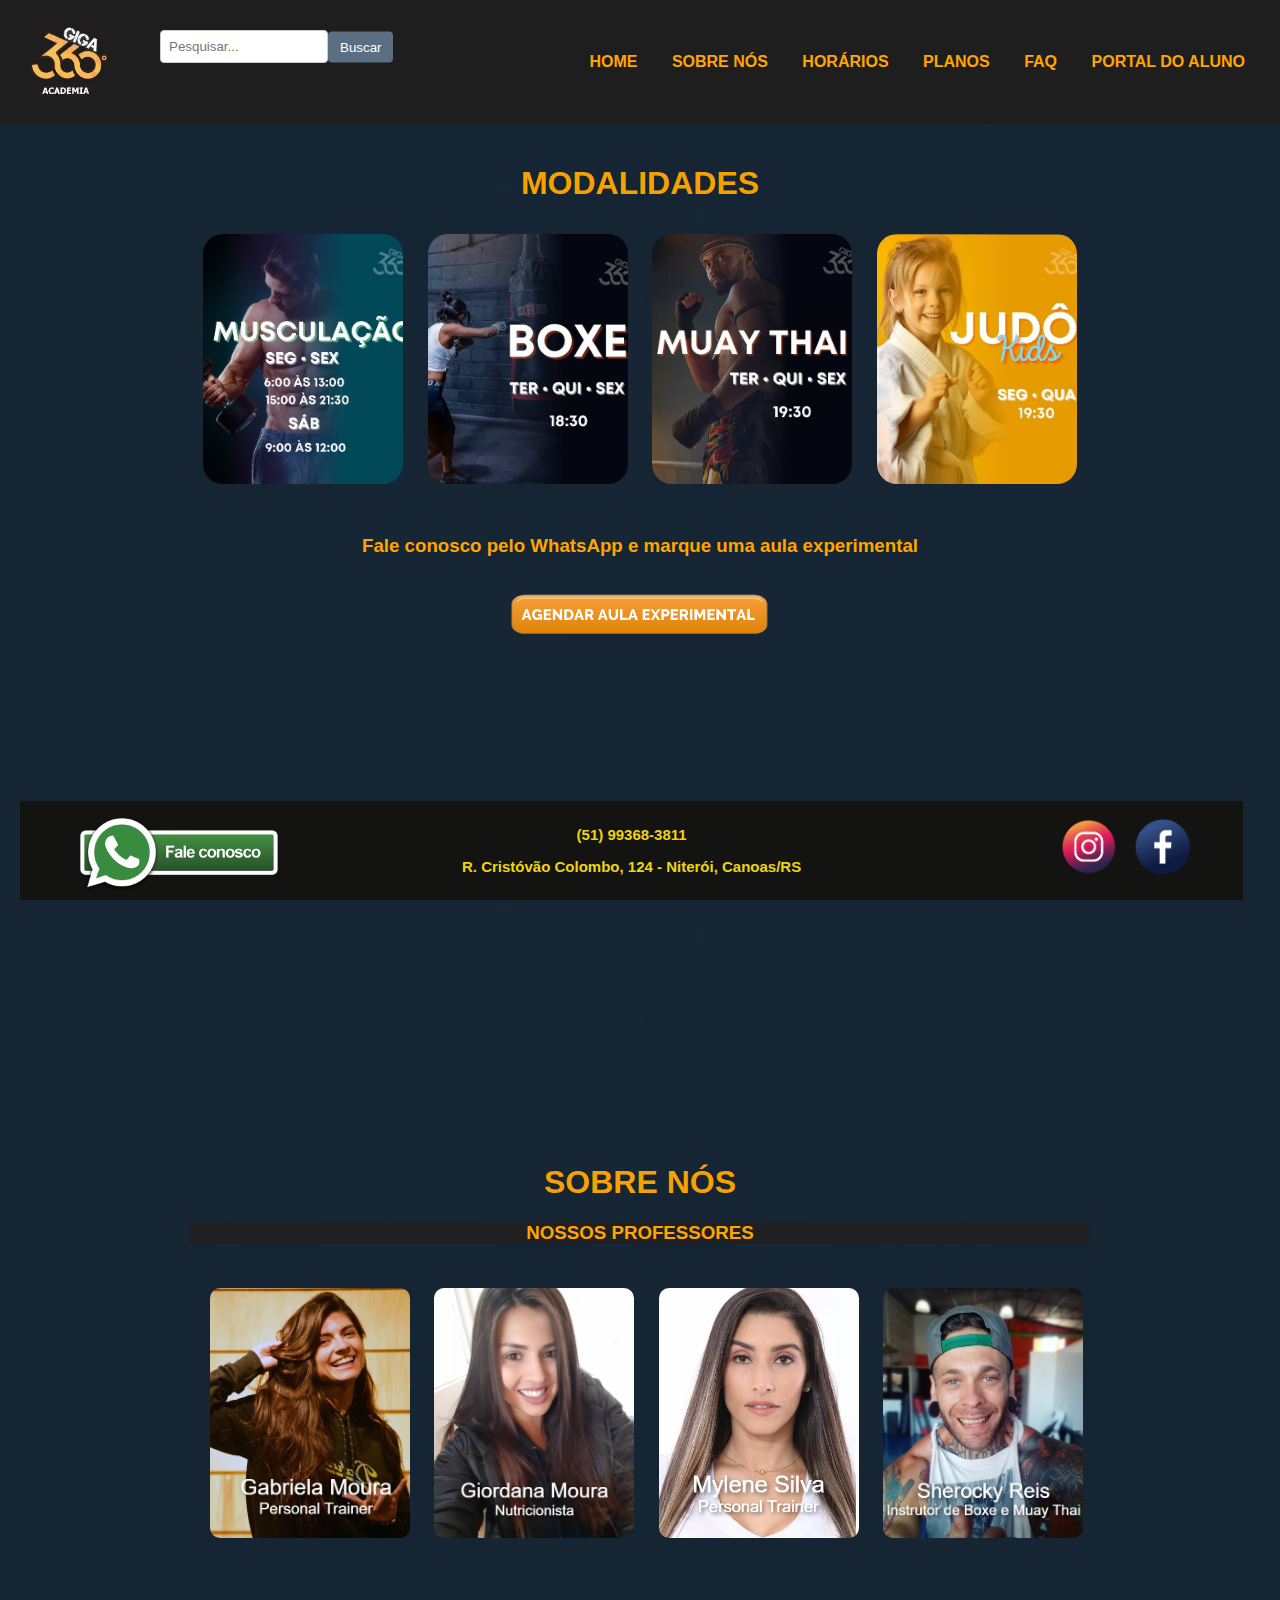
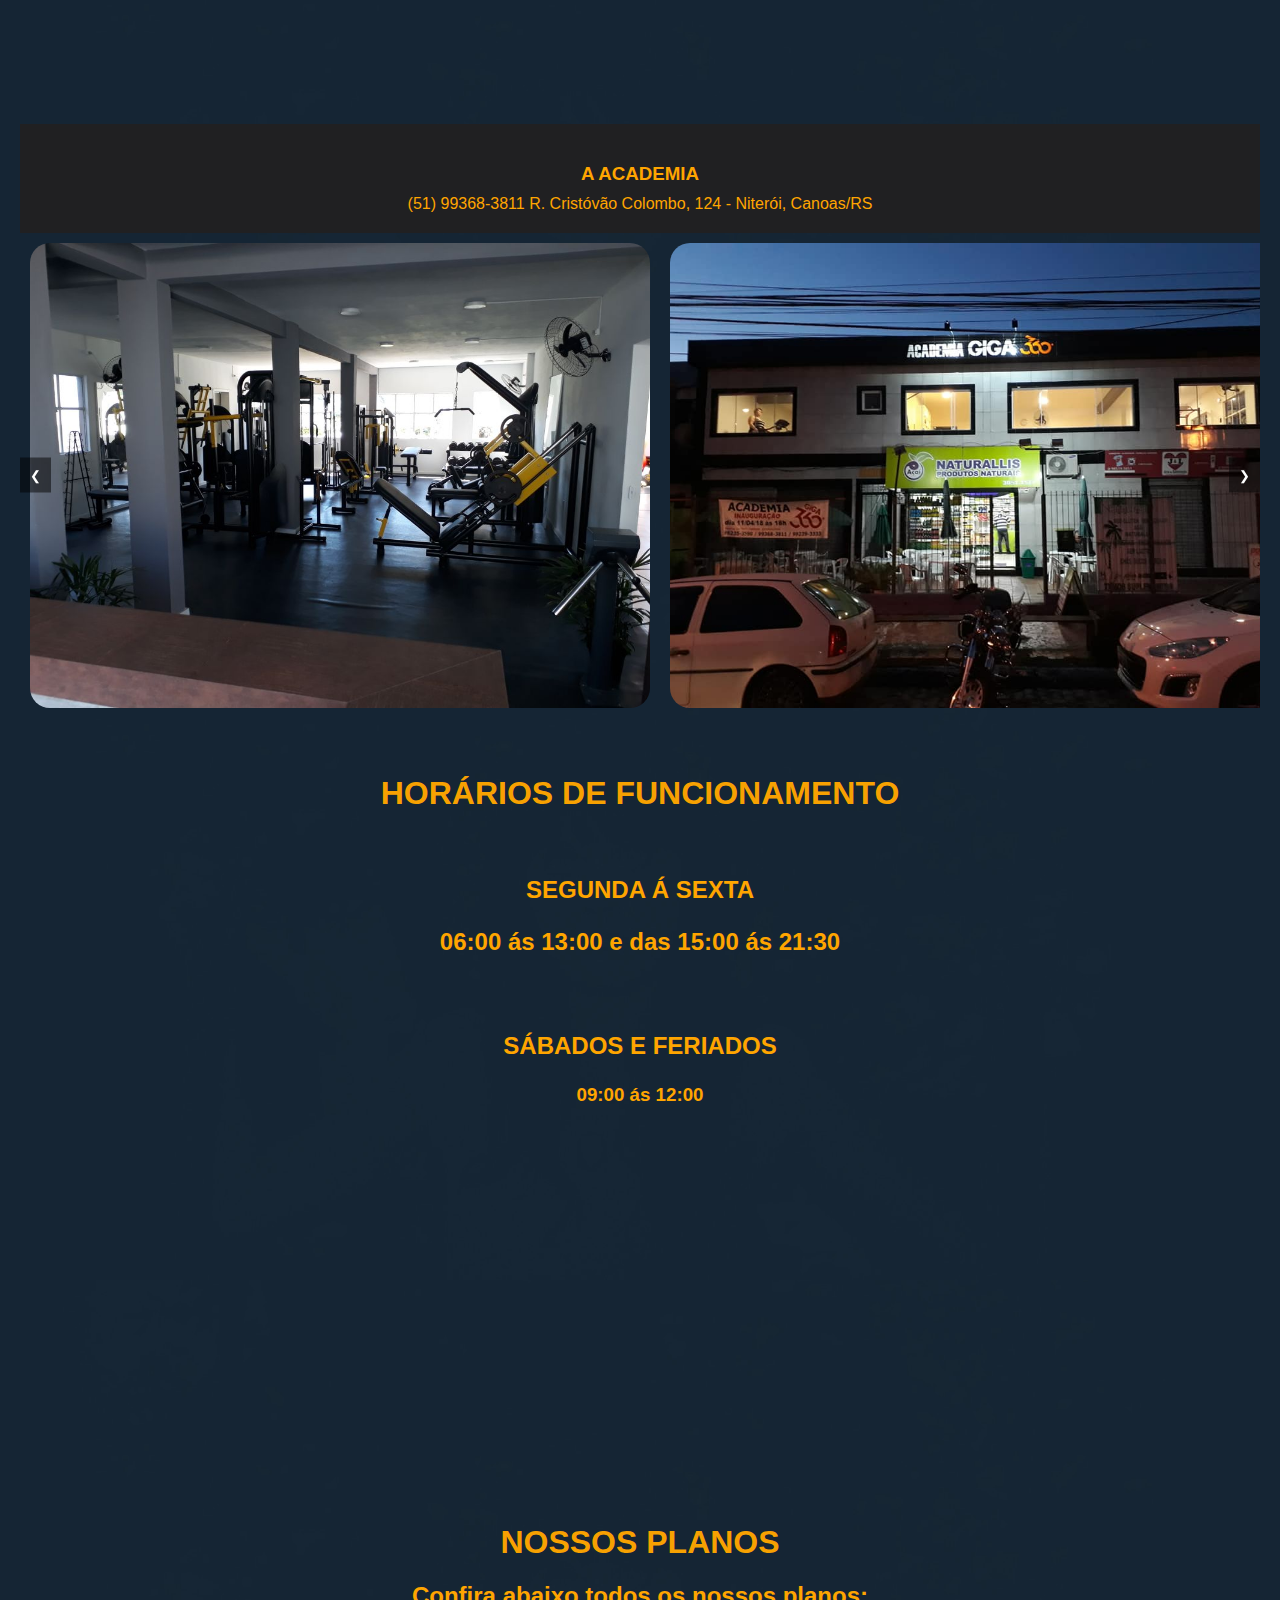
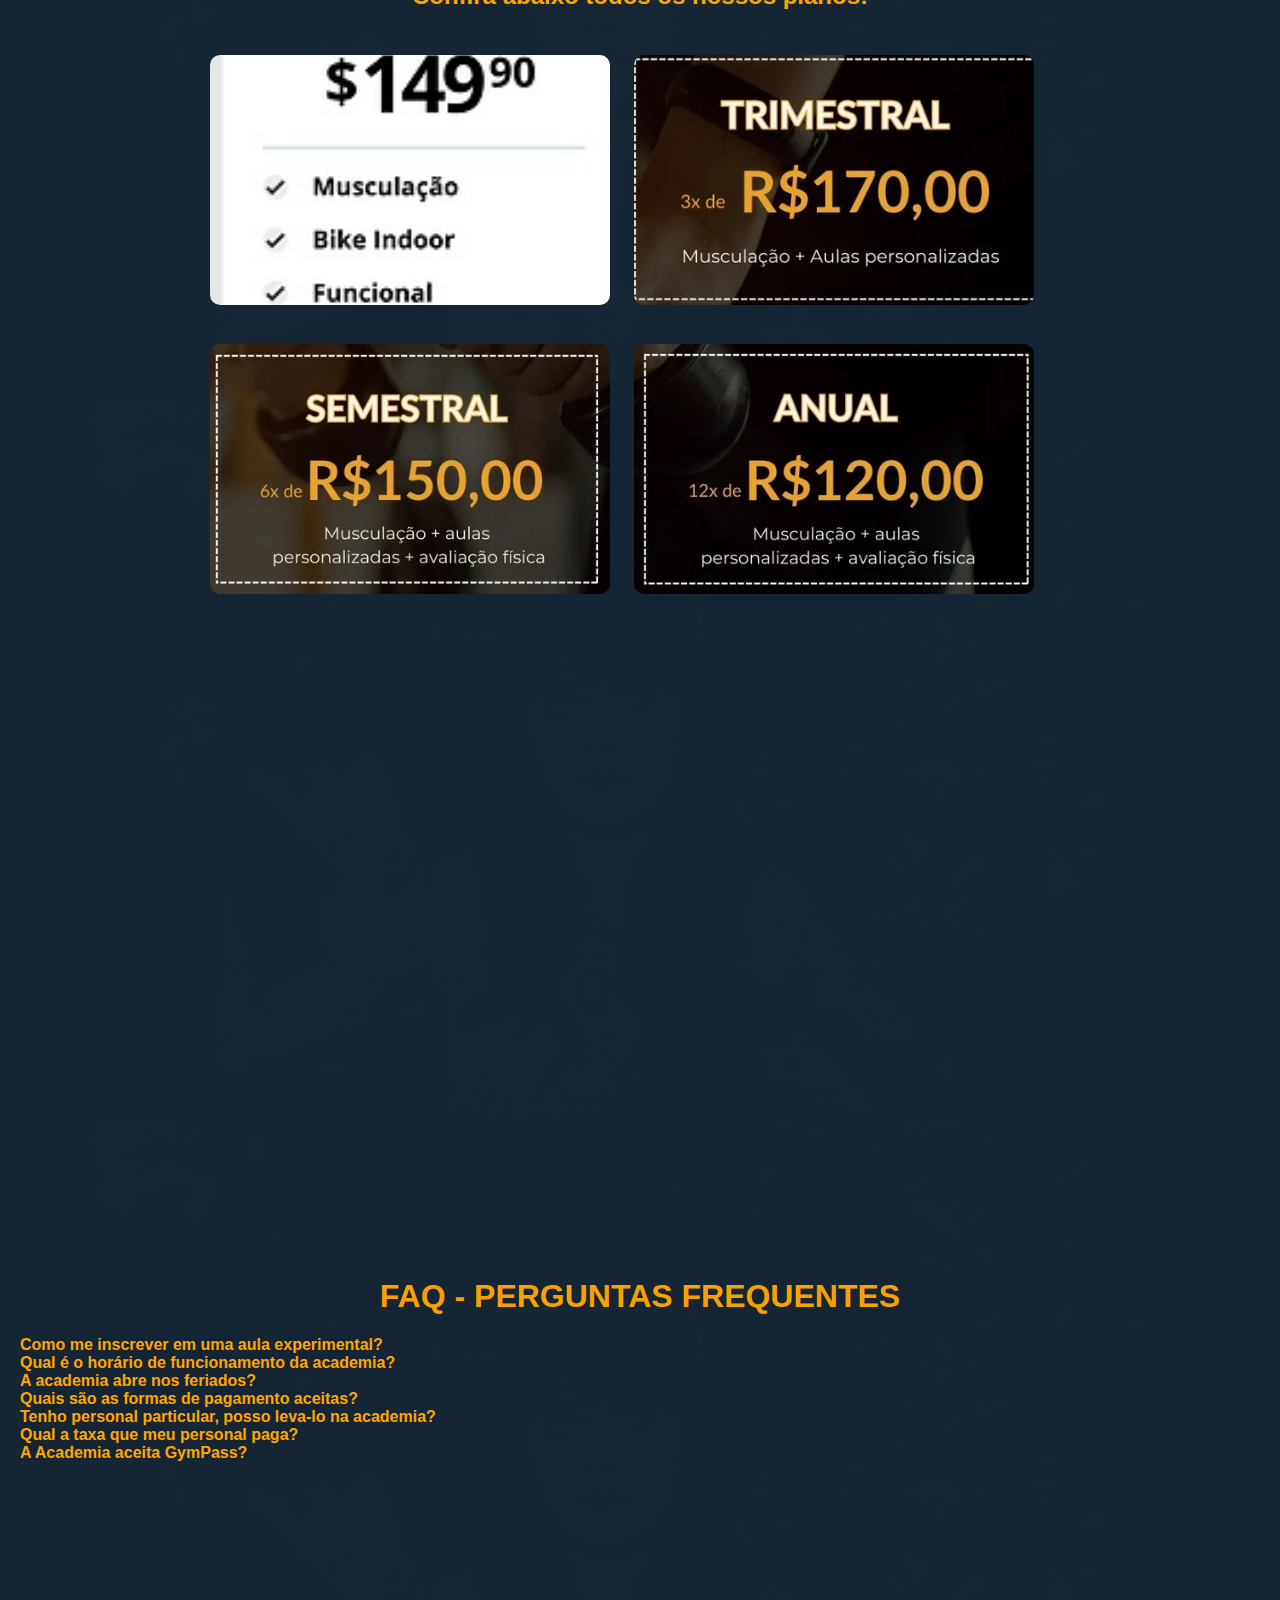
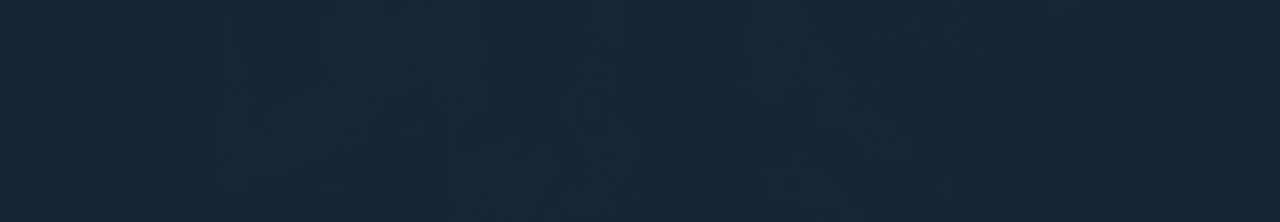
<file: index.html>
<!DOCTYPE html>
<html lang="pt-br">
<head>
<meta charset="UTF-8">
<meta name="viewport" content="width=device-width, initial-scale=1.0">
<title>Academia GiGa 360</title>
<link rel="stylesheet" href="styles.css"> <!--CSS-->
<scrip src="script.js"></scrip> <!--JavaScript-->


</head>
<body>
<header>
    <div class="container">
        <div class="logo">
            <img src="img_icons/gigalogo.jpeg" alt="GiGa 360">
        </div>
        <nav> <!--NAVBAR-->
            <ul> <!--Lista não ordenada-->
                <li> <!--Listas-->
                    <form class="search-form" action="/search" method="GET">
                      <input type="text" name="q" placeholder="Pesquisar...">
                      <button type="submit">Buscar</button>
                    </form>
                  </li>
                <li><a href="#home"><strong>HOME</strong></a></li>
                <li><a href="#sobre"><strong>SOBRE NÓS</strong></a></li>
                <li><a href="#horarios"><strong>HORÁRIOS</strong></a></li>
                <li><a href="#planos"><strong>PLANOS</strong></a></li>
                <li><a href="#faq"><strong>FAQ</strong></a></li>
                <li><a href="Portaldoaluno/portal_home.html"><strong>PORTAL DO ALUNO</strong></a></li>
            </ul>
        </nav>
    </div>
</header>
<main>
     
<!--MODALIDADES-->
    <h1>MODALIDADES</h1>
   <section>
        <div class="carrossel">
            <div class="containerU" id="img">
                <img src="img-modalidades/musculacao.jpeg" alt="Musculação">
                <img src="img-modalidades/boxe.jpeg" alt="Boxe">
                <img src="img-modalidades/muay.jpeg" alt="Muay Thai">
                <img src="img-modalidades/judokids.jpeg" alt="Judo Kids">
                <br><br>
                <h3>
                    <p class="center-text">Fale conosco pelo WhatsApp e marque uma aula experimental</p>
                </h3>
                <div class="aulaexp">
                <a href="https://api.whatsapp.com/send?phone=SEUNUMERO" target="_blank">
                    <img class="agende" src="img_icons/agendeaulaexp.png" alt="aulaexp">
                </a>
            </div> <!--end of DIV aulaexp.-->
            </div> <!--end of DIV Carrossel-->
        </div> <!--end of DIV Container-->
   </section>


 <!--SOBRE NÓS - NOSSOS PROFESSORES-->
 <div class="profs">
 <div id="sobre" class="content">
    <h1>SOBRE NÓS</h1>
    <h3>NOSSOS PROFESSORES</h3>
    <p></p>
    
    <figure> <!--abertura da TAG figure-->
    <figcaption><strong></strong></figcaption>
    <img src="IMG_Profs/Gabi.jpg" alt="Gabi">
    </figure><!--Fechamento da TAG figure-->

    <figure> <!--abertura da TAG figure-->
    <figcaption><strong></strong></figcaption>
    <img src="IMG_Profs/Gio.jpg" alt="Gio">
    </figure><!--Fechamento da TAG figure-->
    
    <figure> <!--abertura da TAG figure-->
    <figcaption><strong></strong></figcaption>
    <img src="IMG_Profs/My.jpg" alt="Mylene">
    </figure><!--Fechamento da TAG figure-->
    
    <figure> <!--abertura da TAG figure-->
    <figcaption><strong></strong></figcaption>
    <img src="IMG_Profs/sherok.jpg" alt="Sherocky">
    </figure><!--Fechamento da TAG figure-->
</div> <!--Fechamento da div class e ID-->
</div> <!--Fechamento da div profis-->
<br><br><br><br><br><br><br><br><br>


<div class="academia">
    <h3>A ACADEMIA</h3>
    <p>(51) 99368-3811
R. Cristóvão Colombo, 124 - Niterói, Canoas/RS</p>
</div>


<div class="slider">
    <div class="slides">
      <img src="imgs_gym_giga/giga01.jpg" alt="Imagem 1">
      <img src="imgs_gym_giga/giga02.jpg" alt="Imagem 2">
      <img src="imgs_gym_giga/giga03.jpg" alt="Imagem 3">
      <img src="imgs_gym_giga/giga04.jpg" alt="Imagem 1">
      <img src="imgs_gym_giga/giga05.jpg" alt="Imagem 2">
      <img src="imgs_gym_giga/giga06.jpg" alt="Imagem 3">
      <img src="imgs_gym_giga/giga07.jpg" alt="Imagem 1">
      <img src="imgs_gym_giga/giga08.jpg" alt="Imagem 2">
      <img src="imgs_gym_giga/giga09.jpg" alt="Imagem 3">
    </div>
    <button class="prev">&#10094;</button>
    <button class="next">&#10095;</button>
  </div>



<script>
    const slides = document.querySelector('.slides');
const prevButton = document.querySelector('.prev');
const nextButton = document.querySelector('.next');

let slideIndex = 0;

prevButton.addEventListener('click', () => {
  slideIndex = (slideIndex - 1 + slides.children.length) % slides.children.length;
  updateSlider();
});

nextButton.addEventListener('click', () => {
  slideIndex = (slideIndex + 1) % slides.children.length;
  updateSlider();
});

function updateSlider() {
  slides.style.transform = `translateX(-${slideIndex * 100}%)`;
}
</script>













<!--HORÁRIOS DE FUNCIONAMENTO-->
<div class="horarios">
<div id="horarios" class="cont">
    <br><br>
    <h1>HORÁRIOS DE FUNCIONAMENTO</h1>
    <br>
    <h2>
        <p class="center-text">SEGUNDA Á SEXTA</p>
        <p class="center-text">06:00 ás 13:00 e das 15:00 ás 21:30</p>
        <br>
        <p class="center-text">SÁBADOS E FERIADOS</p>
        <h3 class="center-text">09:00 ás 12:00</h3>
    </h2>
</div>
</div>
<br><br><br><br><br><br><br><br><br><br><br><br><br><br><br><br><br><br><br><br><br>

<!--PLANOS-->
<div class="planos">
<div id="planos" class="content">
    <h1>NOSSOS PLANOS</h1>
    <h2 class="center-text">Confira abaixo todos os nossos planos:</h2>

    <figure> <!--abertura da TAG figure-->
        <figcaption><strong></strong></figcaption>
        <img src="planos/1.jpg" alt="Mensal">
        </figure><!--Fechamento da TAG figure-->
    
        <figure> <!--abertura da TAG figure-->
        <figcaption><strong></strong></figcaption>
        <img src="planos/2.jpg" alt="Trimestral">
        </figure><!--Fechamento da TAG figure-->
       
        <figure> <!--abertura da TAG figure-->
        <figcaption><strong></strong></figcaption>
        <img src="planos/3.jpg" alt="Semestral">
        </figure><!--Fechamento da TAG figure-->
        
        <figure> <!--abertura da TAG figure-->
        <figcaption><strong></strong></figcaption>
        <img src="planos/4.jpg" alt="Anual">
        </figure><!--Fechamento da TAG figure-->
</div>
</div>
<br><br><br><br><br><br><br><br><br><br><br><br><br><br><br><br><br><br>

<br><br><br><br><br><br><br><br><br><br><br><br><br><br><br><br><br><br>
<!--FAQ-->
<div id="faq" class="content">
    <h1>FAQ - PERGUNTAS FREQUENTES</h1>
    <dl class="faq-list">
        <dt>Como me inscrever em uma aula experimental?</dt>
        <dd>Para se inscrever em uma aula experimental, basta entrar em contato conosco pelo telefone ou visitar nossa academia pessoalmente.</dd>
        
        <dt>Qual é o horário de funcionamento da academia?</dt>
        <dd>O horário de funcionamento da academia é das 6h às 22h, de segunda a sábado, e das 8h às 14h aos domingos.</dd>

        <dt>A academia abre nos feriados?</dt>
        <dd>Resposta...</dd>
        
        <dt>Quais são as formas de pagamento aceitas?</dt>
        <dd>Aceitamos pagamentos em dinheiro, cartão de crédito e débito.</dd>
        
        <dt>Tenho personal particular, posso leva-lo na academia?</dt>
        <dd>Resposta...</dd>
        
        <dt>Qual a taxa que meu personal paga?</dt>
        <dd>Resposta...</dd>

        <dt>A Academia aceita GymPass?</dt>
        <dd>Resposta...</dd>
   </dl>
</div>
    </dl>
</div>


<script src="https://code.jquery.com/jquery-3.6.0.min.js"></script>
<script>
$(document).ready(function(){
    $('.faq-list dt').click(function(){
        $(this).next('dd').slideToggle();
    });
});
</script>
<br><br><br><br><br><br><br><br><br><br><br><br><br><br><br><br><br><br>

<!--CODE JAVASCRIPT dos PROFs-->
  <script>
    // Função para rolar suavemente para a seção correspondente ao clicar em um link do navbar
    document.querySelectorAll('.navbar a').forEach(anchor => {
      anchor.addEventListener('click', function(e) {
        e.preventDefault();
  
        const targetId = this.getAttribute('href').substring(1);
        const targetSection = document.getElementById(targetId);
        const offsetTop = targetSection.offsetTop;
  
        window.scrollTo({
          top: offsetTop,
          behavior: 'smooth'
        });
      });
    });
  </script>
<!--END OF CODE JAVASCRIPT dos PROFs-->



    
     <footer> <!--Rodapé-->
        <p><strong>(51) 99368-3811</strong></p>
        <p><strong>R. Cristóvão Colombo, 124 - Niterói, Canoas/RS</strong></p>

        <a href="https://api.whatsapp.com/send?phone=SEUNUMERO" target="_blank">
            <img class="whatsapp-icon" src="img_icons/logowhats.png" alt="WhatsApp">
        </a>
        


    <div class="igfb">
        <a href="https://www.instagram.com/360giga/" target="_blank">
            <img src="img_icons/ig_logo.png" alt="Instagram">
        </a>
         <a href="https://www.facebook.com/AcademiaGiga360/" target="_blank">
            <img src="img_icons/fb_logo.png" alt="Facebook">
        </a>
    </div>
     </footer> <!--End of code Rodapé-->
</main>
</body>
</html>
</file>
<file: styles.css>
/* INÍCIO: corpo geral */
body {
    background-image: url('background/indigo-blue-background_53876-160655.jpg');
    background-size: 100%; /* Ajusta a imagem de fundo */
    margin: 0;
    padding: 0;
    font-family: Arial, sans-serif;
    
}

* Overlay semi-transparente */
.overlay {
    position: absolute;
    top: 0;
    left: 0;
    width: 100%;
    height: 100%;
    background-color: rgba(0, 0, 0, 0.3); /* Cor preta com 50% de transparência */
}

/* Media query para tornar os itens responsivos */
@media screen and (max-width: 768px) {
    /* Ajustes para a imagem de fundo em dispositivos menores */
    body {
        background-size: contain; /* Ajusta a imagem de fundo para caber na tela */
    }
    
    /* Ajustes para o overlay em dispositivos menores */
    .overlay {
        background-color: rgba(0, 0, 0, 0.5); /* Cor preta com 50% de transparência */
    }
}
/* FIM: corpo geral */











/* INÍCIO: BARRA DE PESQUISA */
.search-form {
    position: absolute; /* Posiciona a barra de pesquisa de forma absoluta */
    left: 160px; /* Distância do lado esquerdo da barra de navegação */
    top: 30px; /* Distância do topo da barra de navegação */
  }
  
  .search-form input[type="text"] {
    padding: 8px;
    border: 1px solid #ccc;
    border-radius: 4px;
    outline: none; /* Remove a borda ao focar */
    width: 150px; /* Largura da barra */
  }
  
  .search-form button {
    padding: 8px 12px;
    background-color: #5c6e81; /* Cor de fundo do botão */
    color: #fff; /* Cor do texto do botão */
    border: none;
    border-radius: 4px;
    cursor: pointer;
    transition: background-color 0.5s; /* Transição suave de cor */
  }
  
  .search-form button:hover {
    background-color: #0056b3; /* Cor de fundo do botão ao passar o mouse */
  }

  /* Media query BARRA DE PESQUISA para tornar os itens responsivos */
@media screen and (max-width: 768px) {
    .search-form {
      position: relative; /* Altera a posição para relativa */
      left: auto; /* Remove a distância do lado esquerdo */
      top: auto; /* Remove a distância do topo */
      margin-bottom: 20px; /* Adiciona margem inferior */
      text-align: center; /* Centraliza os itens */
    }
  
    .search-form input[type="text"] {
      width: 100%; /* Define a largura como 100% para ocupar todo o espaço disponível */
    }
  }

/* TÉRMINO: BARRA DE PESQUISA */
















/*NAVBAR do top*/

.container {
    display: flex;
    justify-content: space-between;
    align-items: center;
    background-color: #1f1e1e;
    padding: 10px 20px;
}

.logo img {
    width: 80px; /* Tamanho do logotipo GIGA360 navbar */
    height: auto;
}

nav ul {
    list-style-type: none;
    margin: 0;
    padding: 0;
    text-align: center; /* Alinha os itens ao centro */
}

nav ul li {
    display: inline;
    
}

nav ul li a {  /* Itens da barra de navegação*/
    text-decoration: none;
    color: #FFA500; /* Laranja */
    padding: 10px 15px;  /* Alinhamento dos itens na navbar */
    
}

nav ul li a:hover {
    background-color: #3a3838;
    transition: background-color 0.5s; /* Transição suave de cor */
}

main {
    padding: 20px;
}

section {
    margin-bottom: 40px;
}
/* Media query NAVBAR para tornar os itens responsivos */
@media screen and (max-width: 768px) {
    .container {
      flex-direction: column; /* Altera a direção do flex para coluna */
      padding: 20px 10px; /* Ajusta o preenchimento */
    }
  
    .logo img {
      width: 100px; /* Ajusta o tamanho do logotipo */
      margin-bottom: 20px; /* Adiciona margem inferior ao logotipo */
    }
  
    nav ul {
      text-align: center; /* Alinha os itens ao centro */
    }
  
    nav ul li {
      display: block; /* Altera para bloco para ocupar toda a largura */
      margin-bottom: 10px; /* Adiciona margem inferior entre os itens */
    }
  
    nav ul li a {
      display: block; /* Altera para bloco para ocupar toda a largura */
      padding: 10px; /* Ajusta o preenchimento */
    }
  }
















/* INÍCIO: CARROSSEL */
.carrossel {
    display: flex;
    justify-content: center; /* Centraliza horizontalmente */
    overflow: hidden;
    width: 100%;
}

section {
    display: flex;
    justify-content: center; /* Centraliza horizontalmente */
    align-items: flex-start; /* Alinha no topo da página */
    height: 100vh; /* Faz com que a seção ocupe toda a altura da viewport */
}

img{
    object-fit: cover;
    height: 250px;
    width: 200px;
    border-radius: 20px; /* Arredonda as bordas dos CARDS */
    margin: 10px; /* Adiciona uma margem de 10 pixels ao redor dos CARDS */
}


img:hover{ /* Efeito dos CARDS */
   transform: scale(1.20);
   transition: .6s;
}

h3 {
    color: #FFA500;
}

.center-text {
    text-align: center;
}
/* Media query para tornar os itens responsivos */
@media screen and (max-width: 768px) {
    /* Ajustes para o tamanho das imagens */
    img {
      height: 150px;
      width: 120px;
    }
  
    /* Ajustes para o tamanho do texto */
    h3 {
      font-size: medium;
    }
  }
/* FIM: CARROSSEL */






















/* INÍCIO: AULA EXPERIMENTAL BOTÃO */
.aulaexp {
    text-align: center; /* Centraliza o conteúdo horizontalmente */
}

.agende {
    width: 300px; /* Define a largura da imagem */
    height: auto; /* Mantém a proporção da imagem */
    display: block; /* Permite definir largura e altura */
    margin: 0 auto; /* Centraliza a imagem horizontalmente */
}
/* Media query AGENDE para tornar os itens responsivos */
@media screen and (max-width: 768px) {
    .agende {
      width: 100%; /* Define a largura da imagem como 100% para ocupar toda a largura do contêiner pai */
      max-width: 300px; /* Define a largura máxima da imagem para evitar que ela fique muito grande em dispositivos de tela grande */
    }
  }
/* FIM: AULA EXPERIMENTAL BOTÃO */

























 /* INÍCIO: Estilos para os cards dentro da classe "profs" */
 
 .profs .content {
    max-width: 900px; /* Define a largura máxima dos cards */
    margin: 0 auto; /* Centraliza os cards horizontalmente */
}

 .profs .content figure {
    display: inline-block;
    margin: 10px; /* Adiciona um espaçamento entre os cards */
    width: 200px; /* Define a largura dos cards */
    text-align: center; /* Centraliza o conteúdo */
}

.profs .content figure img {
    width: 100%; /* Garante que a imagem preencha todo o espaço disponível dentro do card */
    border-radius: 10px; /* Adiciona bordas arredondadas aos cards */
}

.profs .content figure figcaption {
    color: #FFA500;
    margin-top: 5px; /* Adiciona um espaçamento entre a imagem e a legenda */
}

.profs .content h3 {
    background-color: #202022; /* Define a cor de fundo */
    color: #FFA500;
    text-align: center; /* Centraliza o conteúdo */
}
/* Media query para tornar os itens responsivos */
@media screen and (max-width: 768px) {
    /* Ajustes para a largura dos cards */
    .profs .content figure {
      width: 100%; /* Define a largura dos cards como 100% para ocupar todo o espaço disponível */
    }
  
    /* Ajustes para a margem entre os cards */
    .profs .content figure {
      margin: 10px 0; /* Adiciona um espaçamento entre os cards */
    }
  }

/* FIM: ESTILO DAS NOSSAS ESPECIALIDADES */















/* ACADEMIA */
.academia {
    text-align: center; /* Centraliza o conteúdo horizontalmente */
    padding: 20px; /* Adiciona um espaçamento interno */
    background-color: #202022; /* Define a cor de fundo */
}

/* Estilos para o título */
.academia h3 {
    margin-bottom: 10px; /* Adiciona uma margem inferior ao título */
    color: #FFA500; /* Define a cor do título */
}

/* Estilos para o parágrafo */
.academia p {
    margin: 0; /* Remove as margens padrão */
    color: #FFA500; /* Define a cor do texto */
}

/* Media query para tornar os itens responsivos */
@media screen and (max-width: 768px) {
    /* Ajustes para o tamanho do texto em dispositivos menores */
    .academia h3 {
        font-size: 1.2em; /* Ajusta o tamanho do título */
    }

    .academia p {
        font-size: 0.9em; /* Ajusta o tamanho do texto */
    }
}

















/* INCIO: Horarios */
.horarios .cont {
    color: #FFA500;
}

/* FIM: Horarios */
















/* INÍCIO: PLANOS */
.planos .content {
    max-width: 900px; /* Define a largura máxima dos cards */
    margin: 0 auto; /* Centraliza os cards horizontalmente */
}

.planos .content figure {
    display: inline-block;
    margin: 10px 10px; /* Adiciona um espaçamento entre os cards (5px na parte superior e inferior, 10px nas laterais) */
    margin-bottom: -300px;
    width: 400px; /* Define a largura dos cards */
    height: 400px; /* Define a altura dos cards */
    text-align: center; /* Centraliza o conteúdo */
}

.planos .content figure img {
    width: 100%; /* Garante que a imagem preencha todo o espaço disponível dentro do card */
    border-radius: 10px; /* Adiciona bordas arredondadas aos cards */
}

.planos .content figure figcaption {
    color: #FFA500;
    margin-top: 5px; /* Adiciona um espaçamento entre a imagem e a legenda */
}

.planos .content h3 { /* Nossos planos */
    
    color: #FFA500;
    text-align: center; /* Centraliza o conteúdo */
}

.planos .content h2 { /* confira abaixo todos os nossos planos */
    color: #FFA500;
}

.planos .content figure:hover {
    transform: scale(1.1); /* Aumenta o tamanho do card em 10% */
}
/* Media query para tornar os itens responsivos */
@media screen and (max-width: 768px) {
    /* Ajustes para a largura dos cards */
    .planos .content figure {
      width: 100%; /* Define a largura dos cards como 100% para ocupar todo o espaço disponível */
      height: auto; /* Define a altura automática para manter a proporção */
    }
  }
/* FIM: PLANOS */




















/* INÍCIO: code of FAQ */
.faq-list {
    list-style: none;
    padding-left: 0;
    
}

.faq-list dt { /* pergunta */
    color: #FFA500;
    font-weight: bold;
    cursor: pointer;
}

.faq-list dd { /* resposta */
    color: #fff;
    display: none;
}
/* Media query para tornar os itens responsivos */
@media screen and (max-width: 768px) {
    /* Ajustes para a cor dos textos em dispositivos menores */
    .horarios .cont,
    .faq-list dt,
    .faq-list dd {
        color: #ffffff; /* Altera a cor dos textos para branco em dispositivos menores */
    }

    /* Ajustes para o peso da fonte das perguntas em dispositivos menores */
    .faq-list dt {
        font-weight: normal;
    }
}
/* END OF code FAQ */








/* INICIO: ICONES DENTRO DO RODAPÉ FINAL */
.whatsapp-icon {
    position: absolute;
    bottom: -13px; /* Ajusta a distância do ícone do WhatsApp ao rodapé */
    left: 50px; /* Ajusta a distância do ícone do WhatsApp à esquerda */
    width: 200px; /* Ajusta a largura do ícone do WhatsApp */
    height: auto;
}

.igfb {
    position: absolute;
    bottom: 10px; /* Distância do rodapé */
    right: 40px; /* Distância da direita */
}

.igfb a { 
    display: inline-block; /* Certifica-se de que os links fiquem em linha */
    margin-left: -10px; /* Adiciona um espaço entre os ícones */
}

.igfb img {
    width: 60px; /* Define a largura dos ícones */
    height: auto; /* Permite que a altura seja ajustada automaticamente */
}

/* Media queries para tornar a página responsiva */

@media screen and (max-width: 768px) {
    .container {
        flex-direction: column;
        align-items: flex-start;
    }
    .logo {
        margin-bottom: 10px;
    }
    nav {
        margin-top: 20px;
    }
    nav ul {
        display: flex;
        flex-direction: column;
    }
    nav ul li {
        display: block;
        margin-bottom: 10px;
    }
}
/* FIM: ICONES DENTRO DO RODAPÉ FINAL */



/* INÍCIO: RODAPÉ GERAL*/
footer { 
    background-color: #131312; /* Laranja */
    color: #fff;
    padding: 10px;
    text-align: center;
    width: 94%;
    margin: 0;
    position: fixed;
    bottom: 0;
}

footer p {  /* Parágrafos do rodapé */
    font-size: 15px;  /* Numero de telefone e endereço */
    color: rgb(235, 213, 15);
    font-family: sans-serif;
}

footer p strong {
    font-size: inherit; /* Mantém o tamanho da fonte do elemento strong igual ao tamanho do parágrafo */
}

h1 { /* NOSSAS ESPECIALIDADES */
    color:  #ffa600fb;
    font-size: xx-large;
    text-align: center;
}
/* Media query para tornar os itens responsivos */
@media screen and (max-width: 768px) {
    footer {
      width: 100%; /* Define a largura como 100% para ocupar toda a largura da tela */
    }
  
    h1 {
      font-size: large; /* Ajusta o tamanho do título para dispositivos menores */
    }
  }
/* FIM: RODAPÉ GERAL*/







.slider {
    position: relative;
    width: 100%;
    overflow: hidden;
  }
  
  .slides {
    display: flex;
  }
  
  .slides img {
    width: 50%;
    height: auto;
  }
  
  button {
    position: absolute;
    top: 50%;
    transform: translateY(-50%);
    background-color: rgba(0, 0, 0, 0.5);
    color: white;
    border: none;
    cursor: pointer;
    padding: 10px;
    z-index: 2;
  }
  
  .prev {
    left: 0;
  }
  
  .next {
    right: 0;
  }
</file>
